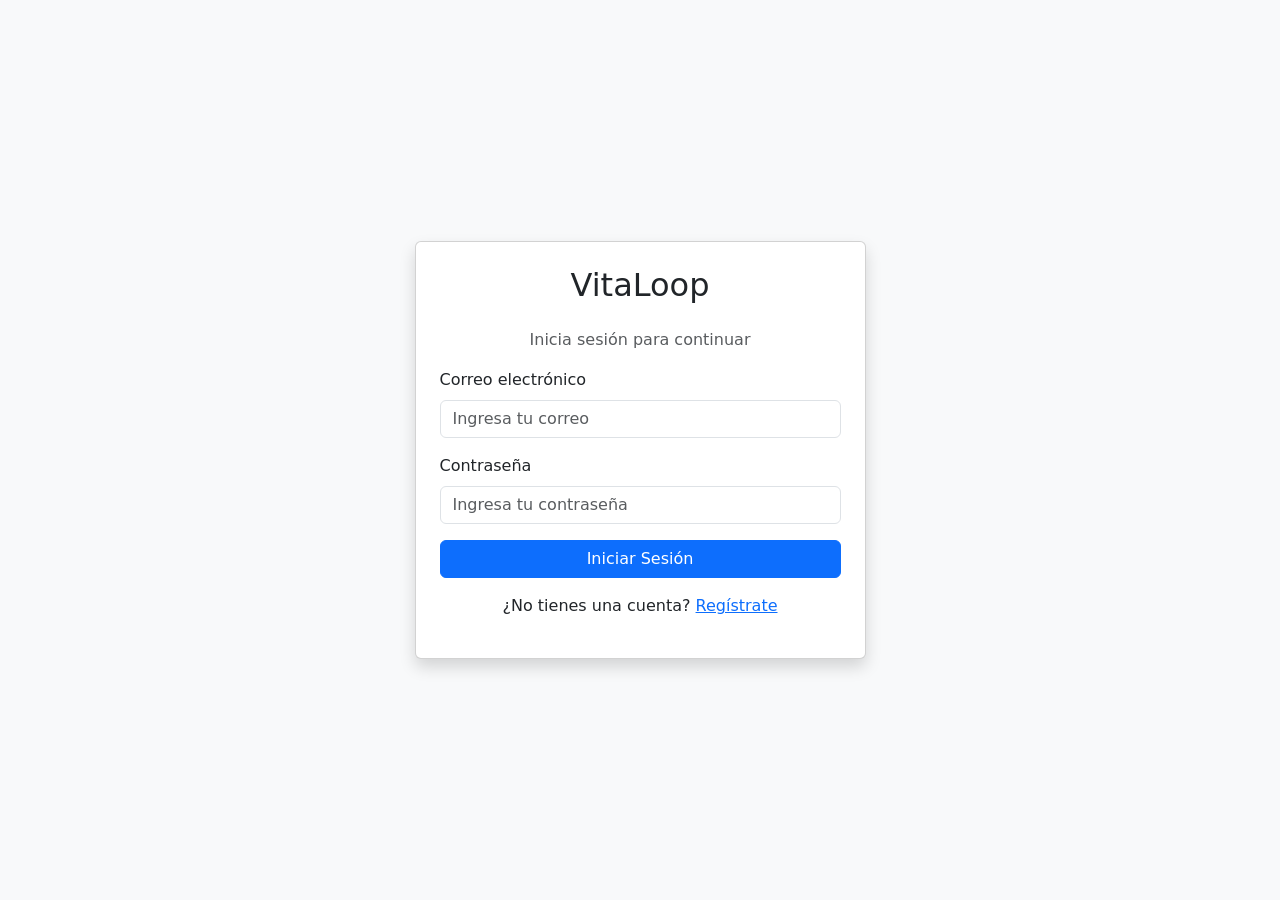
<file: login.html>
<!DOCTYPE html>
<html lang="es">
<head>
    <meta charset="UTF-8">
    <meta name="viewport" content="width=device-width, initial-scale=1.0">
    <title>Login - VitaLoop</title>

    <!-- Bootstrap -->
    <link href="https://cdn.jsdelivr.net/npm/bootstrap@5.3.7/dist/css/bootstrap.min.css" rel="stylesheet">
</head>
<body class="bg-light">

<div class="container">
    <div class="row justify-content-center align-items-center vh-100">
        <div class="col-md-5">

            <div class="card shadow p-4">
                <h2 class="text-center mb-4">VitaLoop</h2>
                <p class="text-center text-muted">Inicia sesión para continuar</p>

                <form action="/login" method="POST">

                    <div class="mb-3">
                        <label class="form-label">Correo electrónico</label>
                        <input type="email"
                               class="form-control"
                               name="correo"
                               placeholder="Ingresa tu correo"
                               required>
                    </div>

                    <div class="mb-3">
                        <label class="form-label">Contraseña</label>
                        <input type="password"
                               class="form-control"
                               name="password"
                               placeholder="Ingresa tu contraseña"
                               required>
                    </div>

                    <button type="submit" class="btn btn-primary w-100">
                        Iniciar Sesión
                    </button>

                </form>

                <div class="text-center mt-3">
                    <p>¿No tienes una cuenta?
                        <a href="/registro">Regístrate</a>
                    </p>
                </div>
            </div>

        </div>
    </div>
</div>

<script src="https://cdn.jsdelivr.net/npm/bootstrap@5.3.7/dist/js/bootstrap.bundle.min.js"></script>

</body>
</html>
</file>
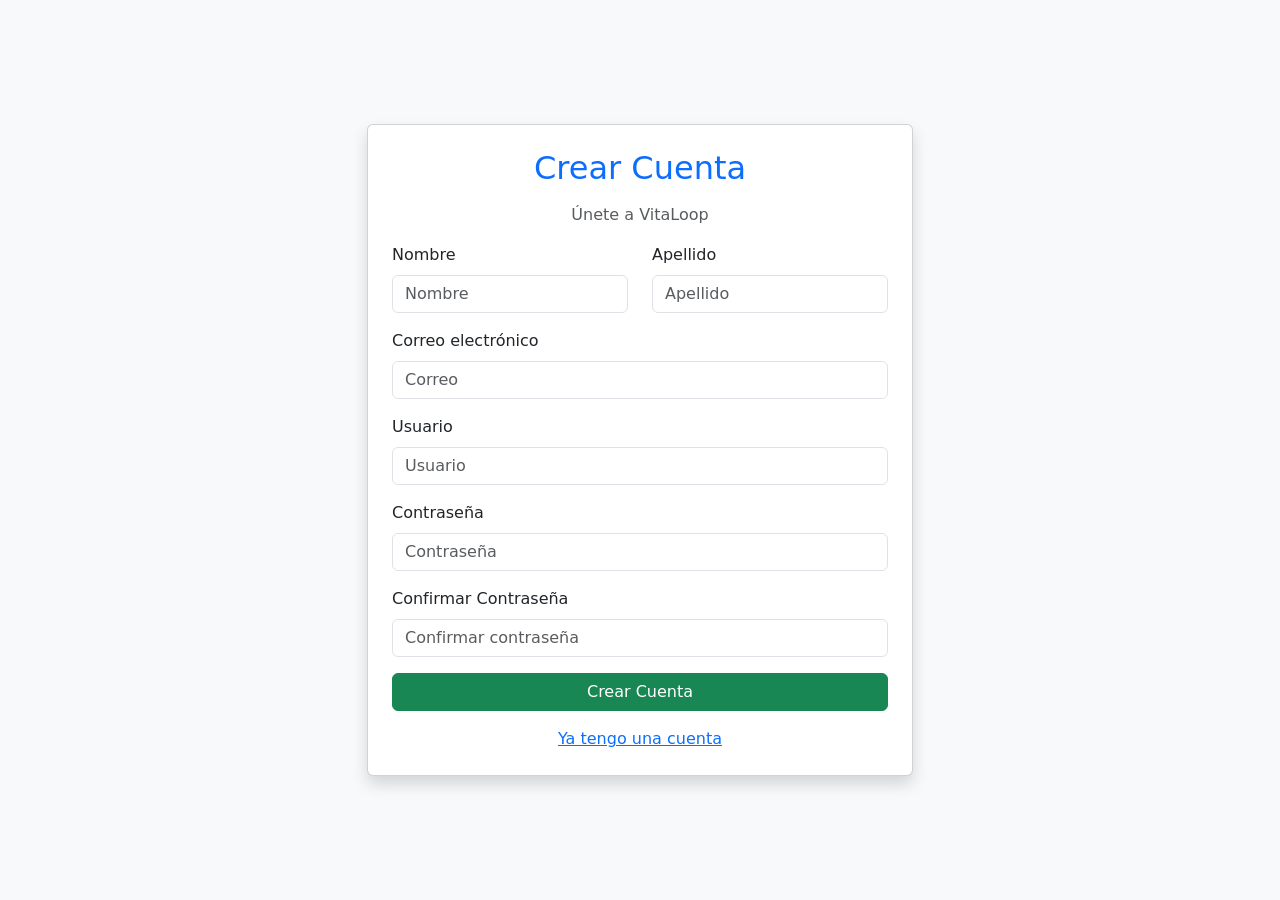
<file: registro.html>
<!DOCTYPE html>
<html lang="es">
<head>
    <meta charset="UTF-8">
    <meta name="viewport" content="width=device-width, initial-scale=1.0">
    <title>VitaLoop - Registro</title>

    <link href="https://cdn.jsdelivr.net/npm/bootstrap@5.3.7/dist/css/bootstrap.min.css" rel="stylesheet">
</head>
<body class="bg-light">

<div class="container">
    <div class="row justify-content-center align-items-center vh-100">
        <div class="col-md-6">

            <div class="card shadow p-4">
                <h2 class="text-center text-primary mb-3">Crear Cuenta</h2>
                <p class="text-center text-muted">Únete a VitaLoop</p>

                <form>

                    <div class="row">
                        <div class="col-md-6 mb-3">
                            <label class="form-label">Nombre</label>
                            <input type="text" class="form-control" placeholder="Nombre">
                        </div>

                        <div class="col-md-6 mb-3">
                            <label class="form-label">Apellido</label>
                            <input type="text" class="form-control" placeholder="Apellido">
                        </div>
                    </div>

                    <div class="mb-3">
                        <label class="form-label">Correo electrónico</label>
                        <input type="email" class="form-control" placeholder="Correo">
                    </div>

                    <div class="mb-3">
                        <label class="form-label">Usuario</label>
                        <input type="text" class="form-control" placeholder="Usuario">
                    </div>

                    <div class="mb-3">
                        <label class="form-label">Contraseña</label>
                        <input type="password" class="form-control" placeholder="Contraseña">
                    </div>

                    <div class="mb-3">
                        <label class="form-label">Confirmar Contraseña</label>
                        <input type="password" class="form-control" placeholder="Confirmar contraseña">
                    </div>

                    <button type="button" class="btn btn-success w-100">
                        Crear Cuenta
                    </button>

                </form>

                <div class="text-center mt-3">
                    <a href="login.html">Ya tengo una cuenta</a>
                </div>

            </div>

        </div>
    </div>
</div>

<script src="https://cdn.jsdelivr.net/npm/bootstrap@5.3.7/dist/js/bootstrap.bundle.min.js"></script>

</body>
</html>
</file>
